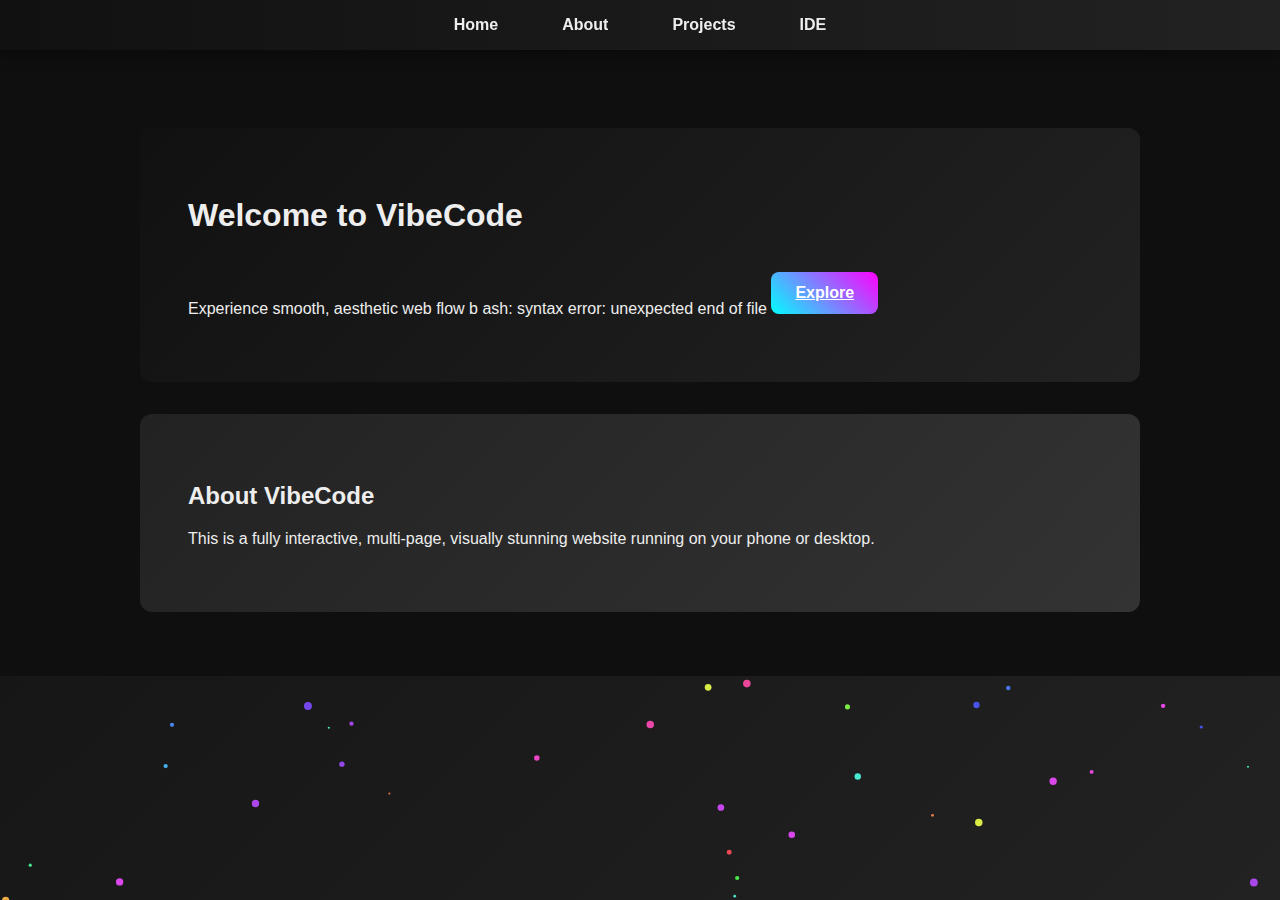
<file: index.html>
<!DOCTYPE html>
<html lang="en">
<head>
<meta charset="UTF-8">
<meta name="viewport" content="width=device-width, initial-scale=1.0">
<title>VibeCode - Home</title>
<link rel="stylesheet" href="style.css">
</head>
<body>

<!-- Navigation Menu -->
<nav>
  <a href="index.html">Home</a>
  <a href="about.html">About</a>
  <a href="projects.html">Projects</a>
  <a href="ide.html">IDE</a>
</nav>

<!-- Canvas for 2D Intro + Particles -->
<canvas id="introCanvas"></canvas>

<!-- Main content -->
<div class="container">
  <section class="intro">
    <h1>Welcome to VibeCode</h1>
    <p>Experience smooth, aesthetic web flow b
ash: syntax error: unexpected end of file
    <a href="#explore" class="btn">Explore</a>
  </section>

  <section id="explore">
    <h2>About VibeCode</h2>
    <p>This is a fully interactive, multi-page, visually stunning website running on your phone or desktop.</p>
  </section>
</div>

<script src="script.js"></script>
</body>
</html>
</file>
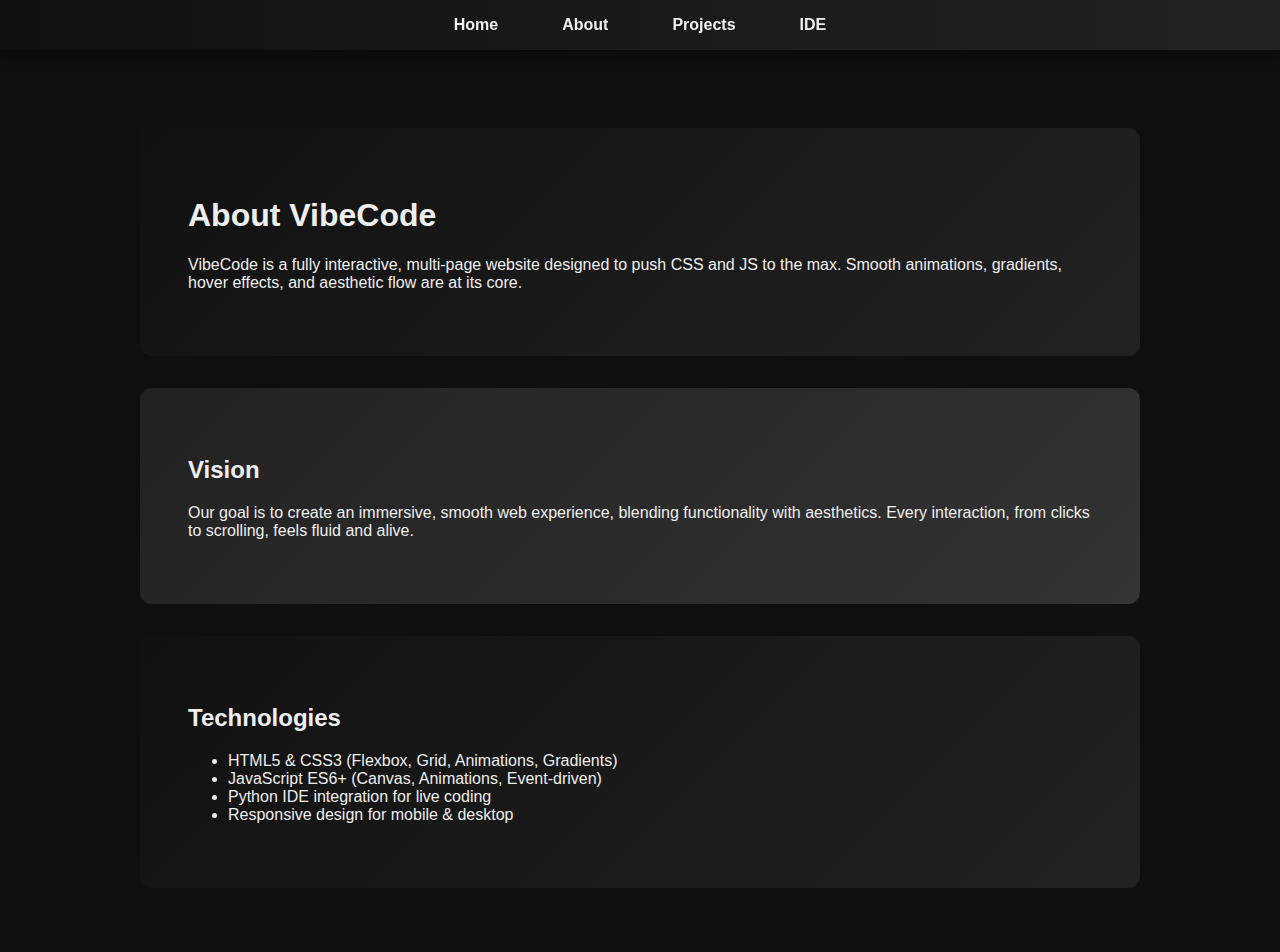
<file: about.html>
<!DOCTYPE html>
<html lang="en">
<head>
<meta charset="UTF-8">
<meta name="viewport" content="width=device-width, initial-scale=1.0">
<title>VibeCode - About</title>
<link rel="stylesheet" href="style.css">
</head>
<body>

<nav>
  <a href="index.html">Home</a>
  <a href="about.html">About</a>
  <a href="projects.html">Projects</a>
  <a href="ide.html">IDE</a>
</nav>

<div class="container">
  <section class="fade-in-section">
    <h1>About VibeCode</h1>
    <p>VibeCode is a fully interactive, multi-page website designed to push CSS and JS to the max. Smooth animations, gradients, hover effects, and aesthetic flow are at its core.</p>
  </section>

  <section class="fade-in-section">
    <h2>Vision</h2>
    <p>Our goal is to create an immersive, smooth web experience, blending functionality with aesthetics. Every interaction, from clicks to scrolling, feels fluid and alive.</p>
  </section>

  <section class="fade-in-section">
    <h2>Technologies</h2>
    <ul>
      <li>HTML5 & CSS3 (Flexbox, Grid, Animations, Gradients)</li>
      <li>JavaScript ES6+ (Canvas, Animations, Event-driven)</li>
      <li>Python IDE integration for live coding</li>
      <li>Responsive design for mobile & desktop</li>
    </ul>
  </section>
</div>

<script src="script.js"></script>
<script>
// Scroll reveal for sections
const faders = document.querySelectorAll('.fade-in-section');
const appearOptions = { threshold: 0.2 };
const appearOnScroll = new IntersectionObserver((entries, observer) => {
  entries.forEach(entry=>{
    if(entry.isIntersecting){
      entry.target.classList.add('appear');
      observer.unobserve(entry.target);
    }
  });
}, appearOptions);

faders.forEach(fader => appearOnScroll.observe(fader));
</script>

</body>
</html>
</file>
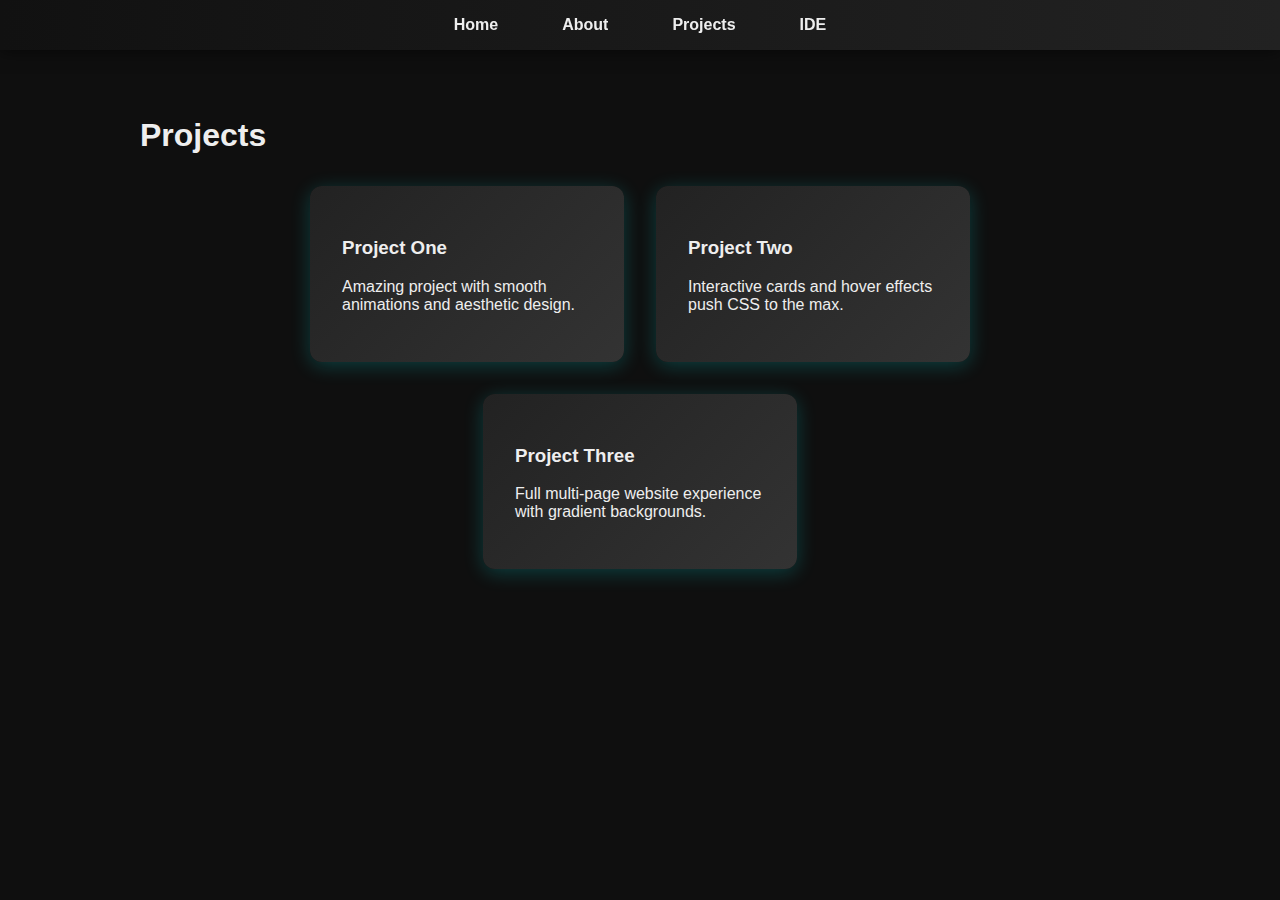
<file: projects.html>
<!DOCTYPE html>
<html lang="en">
<head>
<meta charset="UTF-8">
<meta name="viewport" content="width=device-width, initial-scale=1.0">
<title>VibeCode - Projects</title>
<link rel="stylesheet" href="style.css">
</head>
<body>

<nav>
  <a href="index.html">Home</a>
  <a href="about.html">About</a>
  <a href="projects.html">Projects</a>
  <a href="ide.html">IDE</a>
</nav>

<div class="container">
  <h1>Projects</h1>
  <div class="cards">
    <div class="card">
      <h3>Project One</h3>
      <p>Amazing project with smooth animations and aesthetic design.</p>
    </div>
    <div class="card">
      <h3>Project Two</h3>
      <p>Interactive cards and hover effects push CSS to the max.</p>
    </div>
    <div class="card">
      <h3>Project Three</h3>
      <p>Full multi-page website experience with gradient backgrounds.</p>
    </div>
  </div>
</div>

<script src="script.js"></script>
</body>
</html>
</file>
<file: style.css>
/* =========================
   Global Reset & Body
========================= */
html, body {
    margin: 0;
    padding: 0;
    font-family: 'Helvetica Neue', sans-serif;
    background: #0f0f0f;
    color: #eee;
    overflow-x: hidden;
    scroll-behavior: smooth;
}

/* =========================
   Navigation Menu
========================= */
nav {
    position: fixed;
    top: 0;
    width: 100%;
    display: flex;
    justify-content: center;
    background: linear-gradient(90deg, #111, #222);
    padding: 1rem 0;
    z-index: 1000;
    box-shadow: 0 2px 15px rgba(0,0,0,0.5);
}

nav a {
    margin: 0 2rem;
    color: #eee;
    text-decoration: none;
    font-weight: bold;
    position: relative;
    transition: 0.4s;
}

/* Gradient underline hover effect */
nav a::after {
    content: '';
    position: absolute;
    width: 0%;
    height: 2px;
    bottom: -4px;
    left: 0;
    background: linear-gradient(90deg,#00ffff,#ff00ff);
    transition: 0.4s;
}

nav a:hover::after {
    width: 100%;
}

/* =========================
   Buttons
========================= */
.btn {
    display: inline-block;
    margin-top: 1rem;
    padding: 0.75rem 1.5rem;
    color: #fff;
    background: linear-gradient(45deg, #00ffff, #ff00ff);
    border: none;
    border-radius: 8px;
    cursor: pointer;
    font-weight: bold;
    transition: transform 0.3s, box-shadow 0.3s;
}

.btn:hover {
    transform: scale(1.1);
    box-shadow: 0 0 20px rgba(0,255,255,0.6);
}

/* =========================
   Container & Sections
========================= */
.container {
    padding: 6rem 2rem 2rem 2rem;
    max-width: 1000px;
    margin: auto;
}

section {
    padding: 4rem 0;
}

/* =========================
   Canvas Intro (Particles)
========================= */
#introCanvas {
    position: fixed;
    top: 0;
    left: 0;
    z-index: -1;
    width: 100%;
    height: 100%;
    display: block;
    background: linear-gradient(135deg, #111, #222);
}

/* =========================
   Scroll Reveal Sections
========================= */
.fade-in-section {
    opacity: 0;
    transform: translateY(40px);
    transition: opacity 1s ease-out, transform 1s ease-out;
}

.fade-in-section.appear {
    opacity: 1;
    transform: translateY(0);
}

/* Gradient backgrounds for About page sections */
.container section:nth-child(odd) {
    background: linear-gradient(135deg, #111, #222);
    padding: 3rem;
    border-radius: 12px;
    margin: 2rem 0;
}

.container section:nth-child(even) {
    background: linear-gradient(135deg, #222, #333);
    padding: 3rem;
    border-radius: 12px;
    margin: 2rem 0;
}

/* =========================
   Projects Page Cards
========================= */
.cards {
    display: flex;
    flex-wrap: wrap;
    gap: 2rem;
    justify-content: center;
    margin-top: 2rem;
}

.card {
    background: linear-gradient(135deg,#222,#333);
    padding: 2rem;
    border-radius: 12px;
    width: 250px;
    box-shadow: 0 4px 20px rgba(0,255,255,0.2);
    transition: transform 0.4s ease, box-shadow 0.4s ease;
}

.card:hover {
    transform: translateY(-10px) scale(1.05);
    box-shadow: 0 10px 30px rgba(0,255,255,0.4);
}

/* =========================
   Python IDE Styles
========================= */
#ide {
    display: flex;
    border-radius: 8px;
    overflow: hidden;
    margin-top: 2rem;
    background: #1e1e1e;
    box-shadow: 0 4px 15px rgba(0,255,255,0.2);
}

#lineNumbers {
    background: #2a2a2a;
    color: #888;
    padding: 0.75rem;
    text-align: right;
    user-select: none;
}

#codeEditor {
    flex: 1;
    background: #1e1e1e;
    color: #fff;
    border: none;
    padding: 0.75rem;
    font-family: 'Fira Code', monospace;
    font-size: 1rem;
    line-height: 1.4rem;
    resize: none;
    outline: none;
}

/* =========================
   Responsive Adjustments
========================= */
@media (max-width: 768px) {
    .cards {
        flex-direction: column;
        align-items: center;
    }

    nav a {
        margin: 0 1rem;
    }
}
</file>
